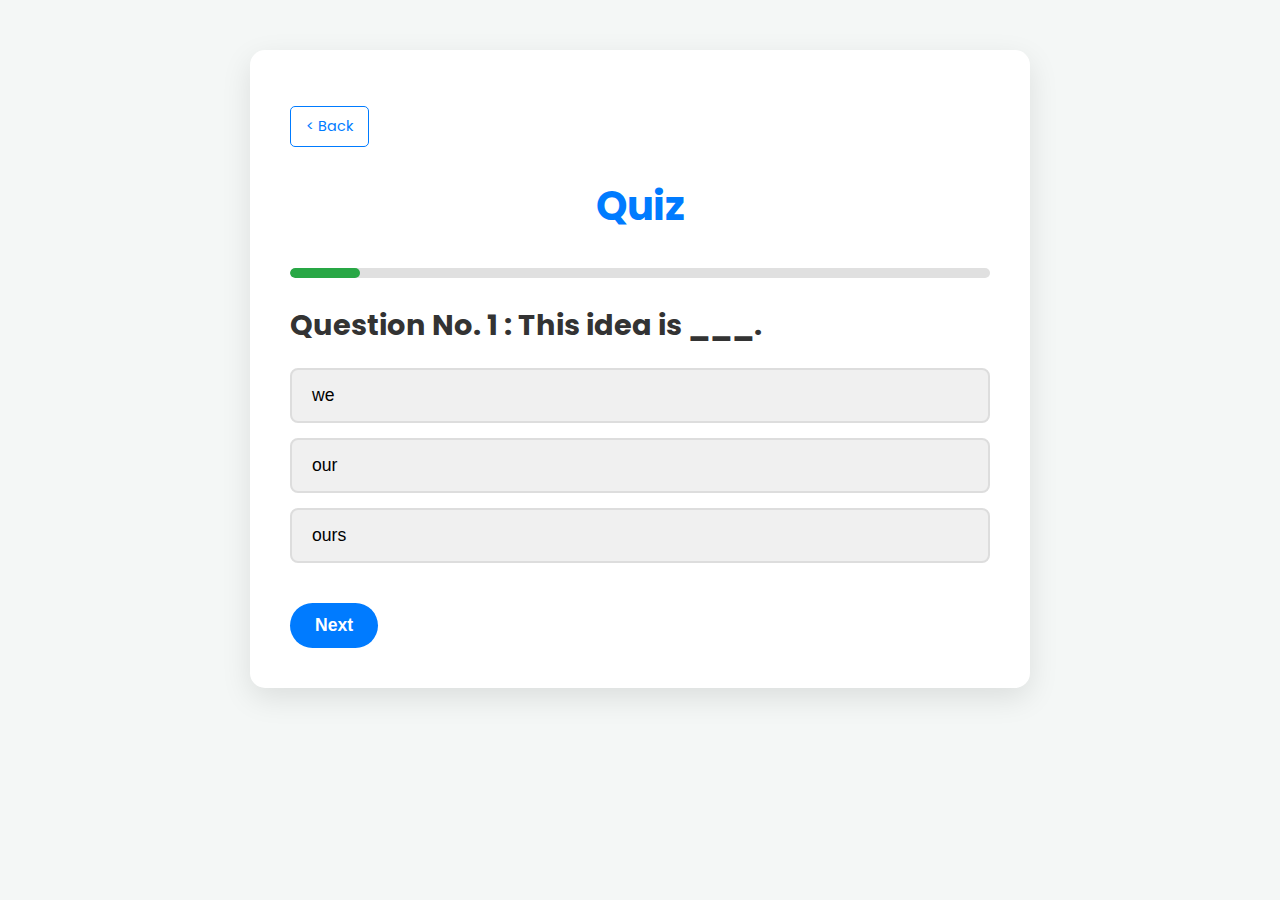
<file: quiz.html>
<!DOCTYPE html>
<html lang="id">

<head>
    <meta charset="UTF-8">
    <meta name="viewport" content="width=device-width, initial-scale=1.0">
    <title>English Language Quiz</title>
    <link rel="icon" href="include/img/logo.png" type="image/x-icon">
    <link rel="stylesheet" href="include/css/style.css">
    <link rel="preconnect" href="https://fonts.googleapis.com">
    <link rel="preconnect" href="https://fonts.gstatic.com" crossorigin>
    <link href="https://fonts.googleapis.com/css2?family=Poppins:wght@400;600;700&display=swap" rel="stylesheet">
    <style>
        body {
            font-family: 'Poppins', sans-serif;
            margin: 0;
            padding: 0;
            box-sizing: border-box;
            background-color: #f4f7f6;
            color: #333;
            display: flex;
            justify-content: center;
            align-items: flex-start;
           
            min-height: 100vh;
            padding-top: 50px;
        }

        .quiz-container {
            background-color: white;
            padding: 40px;
            border-radius: 15px;
            box-shadow: 0 10px 30px rgba(0, 0, 0, 0.1);
            width: 90%;
            max-width: 700px;
            text-align: center;
            margin-bottom: 50px;
        }

        .quiz-container h1 {
            font-size: 2.5em;
            color: #007bff;
            margin-bottom: 30px;
            font-weight: 700;
        }

        .question-section {
            margin-bottom: 30px;
            text-align: left;
        }

        .question-section h2 {
            font-size: 1.8em;
            margin-bottom: 20px;
            color: #333;
        }

        .options-list {
            list-style: none;
            padding: 0;
            margin: 0;
        }

        .options-list li {
            margin-bottom: 15px;
        }

        .option-button {
            display: block;
            width: 100%;
            padding: 15px 20px;
            border: 2px solid #ddd;
            border-radius: 8px;
            background-color: #f0f0f0;
            font-size: 1.1em;
            cursor: pointer;
            text-align: left;
            transition: all 0.3s ease;
        }

        .option-button:hover {
            background-color: #e0e0e0;
            border-color: #007bff;
        }

        .option-button.selected {
            /* Kelas saat opsi dipilih */
            background-color: #e6f2ff;
            border-color: #007bff;
            font-weight: 600;
        }

        .navigation-buttons {
            display: flex;
            justify-content: space-between;
            margin-top: 40px;
        }

        .nav-btn {
            padding: 12px 25px;
            border: none;
            border-radius: 50px;
            font-size: 1.1em;
            font-weight: 600;
            cursor: pointer;
            transition: background-color 0.3s ease;
        }

        .nav-btn.prev {
            background-color: #6c757d;
            color: white;
        }

        .nav-btn.prev:hover {
            background-color: #5a6268;
        }

        .nav-btn.next,
        .nav-btn.submit {
            background-color: #007bff;
            color: white;
        }

        .nav-btn.next:hover,
        .nav-btn.submit:hover {
            background-color: #0056b3;
        }

        .progress-bar-container {
            width: 100%;
            background-color: #e0e0e0;
            border-radius: 5px;
            height: 10px;
            margin-bottom: 20px;
            overflow: hidden;
        }

        .progress-bar {
            height: 100%;
            width: 0%;
            background-color: #28a745;
            border-radius: 5px;
            transition: width 0.3s ease-in-out;
        }

        .quiz-results {
            margin-top: 40px;
            display: none;
        }

        .quiz-results h2 {
            color: #28a745;
            font-size: 2em;
            margin-bottom: 20px;
        }

        .quiz-results p {
            font-size: 1.2em;
        }
    </style>
</head>

<body>

    <div class="quiz-container">
        <p style="text-align: left; margin-bottom: 20px;">
            <a href="index.html" class="back-to-home-btn">&lt; Back</a>
        </p>
        <h1>Quiz</h1>

        <div class="progress-bar-container">
            <div class="progress-bar" id="progressBar"></div>
        </div>

        <div class="question-section" id="questionSection">
            <h2>Lorem Ipsum</h2>
            <ul class="options-list">
                <li><button class="option-button" data-index="0">A. Lorem Ipsum</button></li>
                <li><button class="option-button" data-index="1">B. Lorem Ipsum</button></li>
                <li><button class="option-button" data-index="2">C. Lorem Ipsum</button></li>
            </ul>
        </div>

        <div class="navigation-buttons">
            <button class="nav-btn prev" id="prevBtn" style="display: none;">Previous</button>
            <button class="nav-btn next" id="nextBtn">Next</button>
            <button class="nav-btn submit" id="submitBtn" style="display: none;">End quiz</button>
        </div>

        <div class="quiz-results" id="quizResults">
            <h2>Quiz done!</h2>
            <p>Your Score: <span id="scoreDisplay">0</span> From <span id="totalQuestionsDisplay">0</span></p>
            <p id="feedbackMessage"></p>
            <button class="nav-btn next" onclick="location.reload()">Try Again</button>
        </div>
    </div>

    <script src="include/js/quiz.js"></script>
</body>

</html>
</file>
<file: include/css/style.css>
/* --- General Styles --- */
body {
    font-family: 'Poppins', sans-serif;
    margin: 0;
    padding: 0;
    box-sizing: border-box;
    color: #333;
    line-height: 1.6;
    overflow-x: hidden;
}

.section {
    padding: 80px 50px;
    text-align: center;
    margin: 0 auto;
}

.section:nth-child(even) {
    background-color: #f9f9f9;
}

h2 {
    font-size: 2.5em;
    margin-bottom: 40px;
    color: #007bff;
    font-weight: 700;
}

/* --- Header Styles --- */
.main-header {
    background-color: #f8f8f8;
    padding: 15px 50px;
    display: flex;
    justify-content: space-between;
    align-items: center;
    box-shadow: 0 2px 5px rgba(0, 0, 0, 0.1);
    position: sticky;
    top: 0;
    z-index: 1000;
}

.main-header .logo {
    font-size: 1.8em;
    font-weight: 700;
    color: #333;
    text-decoration: none;
    display: flex;
    align-items: center;
    white-space: nowrap;
}

.main-header .logo img {
    height: 40px;
    margin-right: 10px;
}

.main-nav ul {
    list-style: none;
    margin: 0;
    padding: 0;
    display: flex;
}

.main-nav ul li {
    margin-left: 30px;
}

.main-nav ul li a {
    text-decoration: none;
    color: #555;
    font-weight: 600;
    font-size: 1.1em;
    transition: color 0.3s ease;
}

.main-nav ul li a:hover {
    color: #007bff;
}

/* --- Hamburger Menu Icon (Desktop: Hidden) --- */
.hamburger-menu {
    display: none; /* Hidden by default on desktop */
    flex-direction: column;
    justify-content: space-around;
    width: 30px;
    height: 25px;
    cursor: pointer;
    z-index: 1001; /* Above navigation when active */
}

.hamburger-menu .bar {
    width: 100%;
    height: 3px;
    background-color: #333;
    border-radius: 5px;
    transition: all 0.3s ease;
}

/* --- Button Styles --- */
.btn-primary {
    display: inline-block;
    background-color: #007bff;
    color: white;
    padding: 15px 30px;
    border-radius: 50px;
    text-decoration: none;
    font-size: 1.2em;
    font-weight: 600;
    transition: background-color 0.3s ease;
}

.btn-primary:hover {
    background-color: #0056b3;
}

.btn-secondary {
    display: inline-block;
    background-color: #6c757d;
    color: white;
    padding: 15px 30px;
    border-radius: 50px;
    text-decoration: none;
    font-size: 1.2em;
    font-weight: 600;
    transition: background-color 0.3s ease;
    border: 2px solid #6c757d;
}

.btn-secondary:hover {
    background-color: #5a6268;
    border-color: #5a6268;
}

.btn-quiz {
    background-color: #5cb85c;
    color: white;
    padding: 10px 25px;
    border-radius: 5px;
    text-decoration: none;
    font-weight: 600;
    transition: background-color 0.3s ease;
    margin-left: 20px;
}

.btn-quiz:hover {
    background-color: #4cae4c;
}

.back-to-home-btn {
    display: inline-block;
    padding: 8px 15px;
    background-color: transparent;
    color: #007bff;
    border: 1px solid #007bff;
    border-radius: 5px;
    text-decoration: none;
    font-size: 0.9em;
    transition: all 0.3s ease;
}

.back-to-home-btn:hover {
    background-color: #007bff;
    color: white;
}

/* --- Hero Section Styles --- */
.hero-section {
    background: linear-gradient(rgba(0, 0, 0, 0.5), rgba(0, 0, 0, 0.5)), url('../img/hero1.jpg');
    background-size: cover;
    background-position: center;
    color: white;
    text-align: left;
    padding: 150px 50px;
    height: 600px;
    display: flex;
    align-items: center;
    position: relative;
}

.hero-content {
    max-width: 600px;
    z-index: 1;
}

.hero-content h1 {
    font-size: 3.8em;
    margin-bottom: 20px;
    font-weight: 700;
}

.hero-content p {
    font-size: 1.5em;
    margin-bottom: 40px;
}

.hero-content .btn-signup {
    display: inline-block;
    background-color: #f7931e;
    color: white;
    padding: 15px 40px;
    border-radius: 5px;
    text-decoration: none;
    font-size: 1.2em;
    font-weight: 600;
    transition: background-color 0.3s ease;
}

.hero-content .btn-signup:hover {
    background-color: #e08010;
}

/* --- Vocabulary Section Styles --- */
.vocabulary-section {
    padding: 80px 50px;
    text-align: center;
    background-color: #eef7f6;
}

.vocabulary-section h2 {
    font-size: 2.5em;
    color: #007bff;
    margin-bottom: 40px;
    font-weight: 700;
}

.vocabulary-table-container {
    max-width: 900px;
    margin: 0 auto;
    overflow-x: auto;
    box-shadow: 0 5px 15px rgba(0, 0, 0, 0.1);
    border-radius: 10px;
    background-color: white;
}

.vocabulary-table {
    width: 100%;
    border-collapse: collapse;
    margin: 0;
    text-align: left;
}

.vocabulary-table th,
.vocabulary-table td {
    padding: 15px 20px;
    border-bottom: 1px solid #ddd;
    white-space: nowrap;
}

.vocabulary-table th {
    background-color: #007bff;
    color: white;
    font-weight: 600;
    text-transform: uppercase;
    font-size: 0.9em;
    position: sticky;
    top: 0;
    z-index: 1;
}

.vocabulary-table tbody tr:nth-child(even) {
    background-color: #f2f2f2;
}

.vocabulary-table tbody tr:hover {
    background-color: #e6f2ff;
}

.vocabulary-table td p {
    margin: 0;
    font-size: 1em;
    white-space: normal;
}

.vocabulary-table td p.example {
    font-weight: bold;
    color: #000000;
    margin-top: 5px;
}

/* --- Pagination Styles --- */
.pagination-controls {
    margin-top: 30px;
    text-align: center;
}

.pagination-controls button,
.pagination-controls .page-number,
.pagination-controls .ellipsis {
    background-color: #007bff;
    color: white;
    border: none;
    padding: 10px 15px;
    margin: 0 5px;
    border-radius: 5px;
    cursor: pointer;
    font-size: 1em;
    transition: background-color 0.3s ease;
    display: inline-block;
    text-decoration: none;
    white-space: nowrap;
}

.pagination-controls button:hover:not(:disabled),
.pagination-controls .page-number:hover:not(.active) {
    background-color: #0056b3;
}

.pagination-controls button:disabled {
    background-color: #cccccc;
    cursor: not-allowed;
}

.pagination-controls .page-number.active {
    background-color: #0056b3;
    font-weight: 700;
    cursor: default;
}

.pagination-controls .ellipsis {
    background-color: transparent;
    color: #555;
    cursor: default;
    box-shadow: none;
}

/* --- Grammar Section Styles --- */
#grammar {
    background-color: #f9f9f9;
    padding: 80px 50px;
}

#grammar .section-content {
    display: flex;
    justify-content: center;
    gap: 30px;
    flex-wrap: wrap;
    margin-top: 50px;
}

#grammar .grammar-card {
    background: white;
    padding: 30px;
    border-radius: 10px;
    box-shadow: 0 4px 8px rgba(0, 0, 0, 0.1);
    max-width: 350px;
    text-align: left;
    flex: 1 1 300px;
}

#grammar .grammar-card h3 {
    font-size: 1.5em;
    color: #333;
    margin-bottom: 15px;
}

#grammar .grammar-card p {
    font-size: 1.1em;
    color: #555;
}

#grammar .grammar-card p.example {
    font-style: italic;
    color: #4CAF50;
    margin-top: 5px;
}

/* --- Pronoun Table Styles --- */
.pronoun-table-container {
    max-width: 700px;
    margin: 60px auto 20px auto;
    overflow-x: auto;
    box-shadow: 0 4px 10px rgba(0, 0, 0, 0.1);
    border-radius: 8px;
    background-color: white;
}

.pronoun-table {
    width: 100%;
    border-collapse: collapse;
    text-align: center;
}

.pronoun-table th,
.pronoun-table td {
    padding: 12px 15px;
    border: 1px solid #ddd;
    white-space: nowrap;
}

.pronoun-table th {
    background-color: #007bff;
    color: white;
    font-weight: 600;
    text-transform: uppercase;
    font-size: 0.85em;
}

.pronoun-table tbody tr:nth-child(even) {
    background-color: #f2f2f2;
}

.pronoun-table tbody tr:hover {
    background-color: #e6f2ff;
}

/* --- About Us Section Styles --- */
#about-us {
    background-color: #eef7f6;
    padding: 80px 50px;
}

.about-us-content {
    display: flex;
    justify-content: center;
    align-items: center;
    gap: 40px;
    max-width: 1000px;
    margin: 40px auto 0 auto;
    flex-wrap: wrap;
    text-align: left;
}

.about-us-text {
    flex: 2;
    min-width: 300px;
}

.about-us-text p {
    margin-bottom: 15px;
    font-size: 1.1em;
    color: #444;
    line-height: 1.8;
    text-align: justify;
}

.about-us-image {
    flex: 1;
    min-width: 250px;
    text-align: center;
}
.about-us-image img {
    max-width: 100%;
    height: auto;
    border-radius: 8px;
    box-shadow: 0 4px 10px rgba(0,0,0,0.1);
}

/* --- Footer Styles --- */
.main-footer {
    background-color: #2c3e50;
    color: white;
    padding: 40px 50px;
    display: flex;
    justify-content: space-between;
    flex-wrap: wrap;
    font-size: 0.9em;
}

.main-footer div {
    margin: 10px 20px;
    flex: 1 1 200px;
}

.main-footer h4 {
    color: #007bff;
    margin-bottom: 15px;
}

.main-footer ul {
    list-style: none;
    padding: 0;
}

.main-footer ul li {
    margin-bottom: 8px;
}

.main-footer ul li a {
    color: white;
    text-decoration: none;
    transition: color 0.3s ease;
}

.main-footer ul li a:hover {
    color: #007bff;
}

.main-footer .social-links a {
    display: inline-block;
    margin-right: 15px;
    color: white;
    font-size: 1.5em;
    text-decoration: none;
}


/* --- Media Queries for Responsive Design --- */
@media (max-width: 768px) {
    /* Header Mobile */
    .main-header {
        flex-direction: row; /* Kembali ke row untuk menempatkan logo dan hamburger */
        align-items: center;
        justify-content: space-between; /* Logo kiri, hamburger kanan */
        padding: 15px 20px;
    }

    .main-nav {
        /* Default: Hidden on mobile */
        display: none; 
        flex-direction: column;
        width: 100%;
        position: absolute; /* Posisikan menu di bawah header */
        top: 70px; /* Sesuaikan dengan tinggi header */
        left: 0;
        background-color: #f8f8f8; /* Latar belakang menu mobile */
        box-shadow: 0 5px 10px rgba(0,0,0,0.1);
        padding: 20px 0;
        transition: transform 0.3s ease-in-out;
        transform: translateY(-100%); /* Sembunyikan ke atas */
    }

    .main-nav.active {
        display: flex; /* Show when active */
        transform: translateY(0); /* Geser ke bawah */
    }

    .main-nav ul {
        flex-direction: column;
        width: 100%;
        text-align: center;
    }

    .main-nav ul li {
        margin: 0;
        padding: 10px 0;
    }

    .main-nav ul li a {
        display: block;
        padding: 10px 0;
        font-size: 1.2em;
    }

    .hamburger-menu {
        display: flex; /* Show hamburger on mobile */
    }

    /* Hero Section Mobile */
    .hero-section {
        padding: 80px 20px;
        text-align: center;
        height: auto;
    }
    .hero-content {
        max-width: 100%;
    }
    .hero-content h1 {
        font-size: 2.2em;
        margin-bottom: 15px;
    }
    .hero-content .btn-signup {
        width: 100%;
        box-sizing: border-box;
    }

    /* Other Sections Mobile */
    .section {
        padding: 40px 20px;
    }
    h2 {
        font-size: 2em;
    }
    .features-section, .about-us-content, .main-footer {
        flex-direction: column;
        padding: 30px 20px;
        text-align: center;
    }
    .features-text ul li {
        text-align: left;
        padding-left: 30px;
    }
    .features-text, .features-image, .about-us-text, .about-us-image, .main-footer div {
        margin-bottom: 20px;
        margin-right: 0;
        min-width: unset;
        width: 100%;
    }
    .main-footer div {
        margin: 10px 0;
    }
    .main-footer .social-links {
        text-align: center;
    }

    /* Table Responsiveness */
    .vocabulary-table-container, .pronoun-table-container {
        border-radius: 0;
        box-shadow: none;
    }
    .vocabulary-table th, .vocabulary-table td, .pronoun-table th, .pronoun-table td {
        font-size: 0.8em;
        padding: 10px;
    }
    .pagination-controls button, .pagination-controls .page-number, .pagination-controls .ellipsis {
        font-size: 0.9em;
        padding: 8px 12px;
        margin: 0 3px;
    }
}

@media (max-width: 480px) {
    .main-header .logo {
        font-size: 1.5em;
    }
    .main-nav ul li a {
        font-size: 1em;
    }
    .hero-content h1 {
        font-size: 1.8em;
    }
    .features-text ul li {
        font-size: 1.1em;
    }
    .about-us-text p {
        font-size: 1em;
    }
}

/* Optional: Hamburger Animation (Add to .hamburger-menu.open) */
.hamburger-menu.open .bar:nth-child(1) {
    transform: translateY(11px) rotate(45deg);
}
.hamburger-menu.open .bar:nth-child(2) {
    opacity: 0;
}
.hamburger-menu.open .bar:nth-child(3) {
    transform: translateY(-11px) rotate(-45deg);
}
</file>
